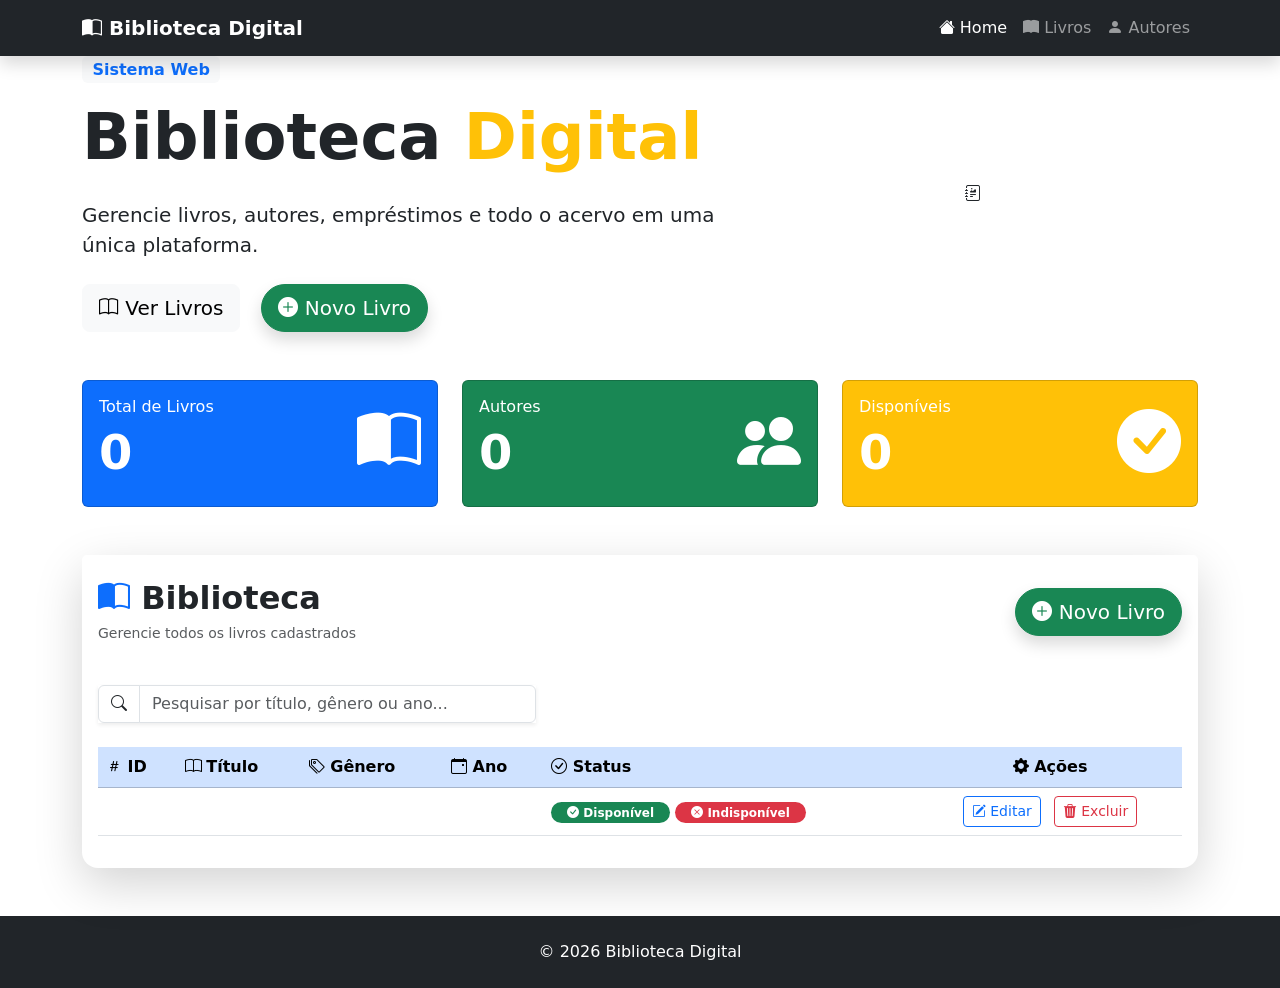
<file: front-ms/src/main/resources/templates/index.html>
<!DOCTYPE html>
<html lang="pt-BR"
      xmlns:th="http://www.thymeleaf.org">

<head>

    <meta charset="UTF-8">
    <meta name="viewport"
          content="width=device-width, initial-scale=1">

    <title>Biblioteca Digital</title>

    <!-- Bootstrap -->

    <link href="https://cdn.jsdelivr.net/npm/bootstrap@5.3.3/dist/css/bootstrap.min.css"
          rel="stylesheet">

    <!-- Bootstrap Icons -->

    <link href="https://cdn.jsdelivr.net/npm/bootstrap-icons@1.11.3/font/bootstrap-icons.min.css"
          rel="stylesheet">

    <!-- CSS -->

    <link rel="stylesheet"
          th:href="@{/css/style.css}">

</head>

<body>

<!-- ================= NAVBAR ================= -->

<nav class="navbar navbar-expand-lg navbar-dark bg-dark shadow">

    <div class="container">

        <a class="navbar-brand fw-bold"
           href="#">

            <i class="bi bi-book-half"></i>

            Biblioteca Digital

        </a>

        <button class="navbar-toggler"
                data-bs-toggle="collapse"
                data-bs-target="#menu">

            <span class="navbar-toggler-icon"></span>

        </button>

        <div class="collapse navbar-collapse"
             id="menu">

            <ul class="navbar-nav ms-auto">

                <li class="nav-item">

                    <a class="nav-link active"
                       th:href="@{/}">
                        <i class="bi bi-house-fill"></i>

                        Home

                    </a>

                </li>

                <li class="nav-item">

                    <a class="nav-link"
                       href="#livros">

                        <i class="bi bi-book-fill"></i>

                        Livros

                    </a>

                </li>

                <li class="nav-item">

                    <a class="nav-link"
                       th:href="@{/autores}">

                        <i class="bi bi-person-fill"></i>

                        Autores

                    </a>

                </li>

            </ul>

        </div>

    </div>

</nav>

<!-- ================= HERO ================= -->
<section class="hero">

    <div class="container">

        <div class="row align-items-center">

            <div class="col-lg-7">

                <span class="badge bg-light text-primary fs-6 mb-3">
                    Sistema Web
                </span>

                <h1 class="display-3 fw-bold">

                    Biblioteca
                    <span class="text-warning">
                        Digital
                    </span>

                </h1>

                <p class="lead mt-4">

                    Gerencie livros, autores,
                    empréstimos e todo o acervo
                    em uma única plataforma.

                </p>

                <div class="mt-4">

                    <a href="#livros"
                       class="btn btn-light btn-lg me-3">

                        <i class="bi bi-book"></i>

                        Ver Livros

                    </a>

                    <a th:href="@{/livros/novo}"
                       class="btn btn-success btn-lg rounded-pill shadow">

                        <i class="bi bi-plus-circle-fill"></i>

                        Novo Livro

                    </a>

                </div>

            </div>

            <div class="col-lg-5 text-center">

                <i class="bi bi-journal-richtext hero-icon"></i>

            </div>

        </div>

    </div>

</section><!-- ================= CARDS ================= -->

<div class="container mt-5">

    <div class="row g-4">

        <!-- Livros -->

        <div class="col-lg-4">

            <div class="card dashboard-card bg-primary text-white">

                <div class="card-body">

                    <div class="d-flex justify-content-between align-items-center">

                        <div>

                            <h6>Total de Livros</h6>

                            <h1 class="display-5 fw-bold"
                                th:text="${livros.size()}">
                                0
                            </h1>

                        </div>

                        <i class="bi bi-book-half display-3"></i>

                    </div>

                </div>

            </div>

        </div>

        <!-- Autores -->

        <div class="col-lg-4">

            <div class="card dashboard-card bg-success text-white">

                <div class="card-body">

                    <div class="d-flex justify-content-between align-items-center">

                        <div>

                            <h6>Autores</h6>

                            <h1 class="display-5 fw-bold"
                                th:text="${autores.size()}">
                                0
                            </h1>

                        </div>

                        <i class="bi bi-people-fill display-3"></i>

                    </div>

                </div>

            </div>

        </div>

        <!-- Disponíveis -->

        <div class="col-lg-4">

            <div class="card dashboard-card bg-warning text-white">

                <div class="card-body">

                    <div class="d-flex justify-content-between align-items-center">

                        <div>

                            <h6>Disponíveis</h6>

                            <h1 class="display-5 fw-bold"
                                th:text="${#lists.size(livros.?[disponivel])}">
                                0
                            </h1>
                        </div>

                        <i class="bi bi-check-circle-fill display-3"></i>

                    </div>

                </div>

            </div>

        </div>

    </div>

</div><!--<!-- ================= TABELA ================= -->

<section id="livros" class="container mt-5 mb-5">

    <div class="card shadow-lg border-0 rounded-4">

        <div class="card-header bg-white border-0 py-4">

            <div class="d-flex justify-content-between align-items-center">

                <div>

                    <h2 class="fw-bold mb-1">
                        <i class="bi bi-book-half text-primary"></i>
                        Biblioteca
                    </h2>

                    <small class="text-muted">
                        Gerencie todos os livros cadastrados
                    </small>

                </div>

                <a th:href="@{/livros/novo}"
                   class="btn btn-success btn-lg rounded-pill shadow">

                    <i class="bi bi-plus-circle-fill"></i>

                    Novo Livro

                </a>

            </div>

        </div>

        <div class="card-body">

            <div class="row mb-4">

                <div class="col-md-5">

                    <div class="input-group shadow-sm">

                        <span class="input-group-text bg-white">

                            <i class="bi bi-search"></i>

                        </span>

                        <input
                                type="text"
                                class="form-control"
                                placeholder="Pesquisar por título, gênero ou ano...">

                    </div>

                </div>

            </div>

            <div class="table-responsive">

                <table class="table table-hover align-middle">

                    <thead class="table-primary">

                    <tr>

                        <th><i class="bi bi-hash"></i> ID</th>

                        <th><i class="bi bi-book"></i> Título</th>

                        <th><i class="bi bi-tags"></i> Gênero</th>

                        <th><i class="bi bi-calendar-event"></i> Ano</th>

                        <th><i class="bi bi-check-circle"></i> Status</th>

                        <th class="text-center">
                            <i class="bi bi-gear-fill"></i>
                            Ações
                        </th>

                    </tr>

                    </thead>

                    <tbody>

                    <tr th:each="livro : ${livros}">

                        <td th:text="${livro.id}"></td>

                        <td class="fw-semibold"
                            th:text="${livro.titulo}">
                        </td>

                        <td th:text="${livro.genero}"></td>

                        <td th:text="${livro.anoPublicacao}"></td>

                        <td>

                            <span th:if="${livro.disponivel}"
                                  class="badge bg-success rounded-pill px-3">

                                <i class="bi bi-check-circle-fill"></i>

                                Disponível

                            </span>

                            <span th:unless="${livro.disponivel}"
                                  class="badge bg-danger rounded-pill px-3">

                                <i class="bi bi-x-circle-fill"></i>

                                Indisponível

                            </span>

                        </td>

                        <td class="text-center">

                            <a th:href="@{/livros/editar/{id}(id=${livro.id})}"
                               class="btn btn-outline-primary btn-sm me-2">

                                <i class="bi bi-pencil-square"></i>

                                Editar

                            </a>

                            <a th:href="@{/livros/excluir/{id}(id=${livro.id})}"
                               class="btn btn-outline-danger btn-sm"
                               onclick="return confirm('Deseja realmente excluir este livro?')">

                                <i class="bi bi-trash3-fill"></i>

                                Excluir

                            </a>

                        </td>

                    </tr>

                    </tbody>

                </table>

            </div>

        </div>

    </div>

</section>
<footer class="bg-dark text-white text-center p-4">

    © 2026 Biblioteca Digital

</footer>

<script src="https://cdn.jsdelivr.net/npm/bootstrap@5.3.3/dist/js/bootstrap.bundle.min.js"></script>

</body>

</html>
</file>
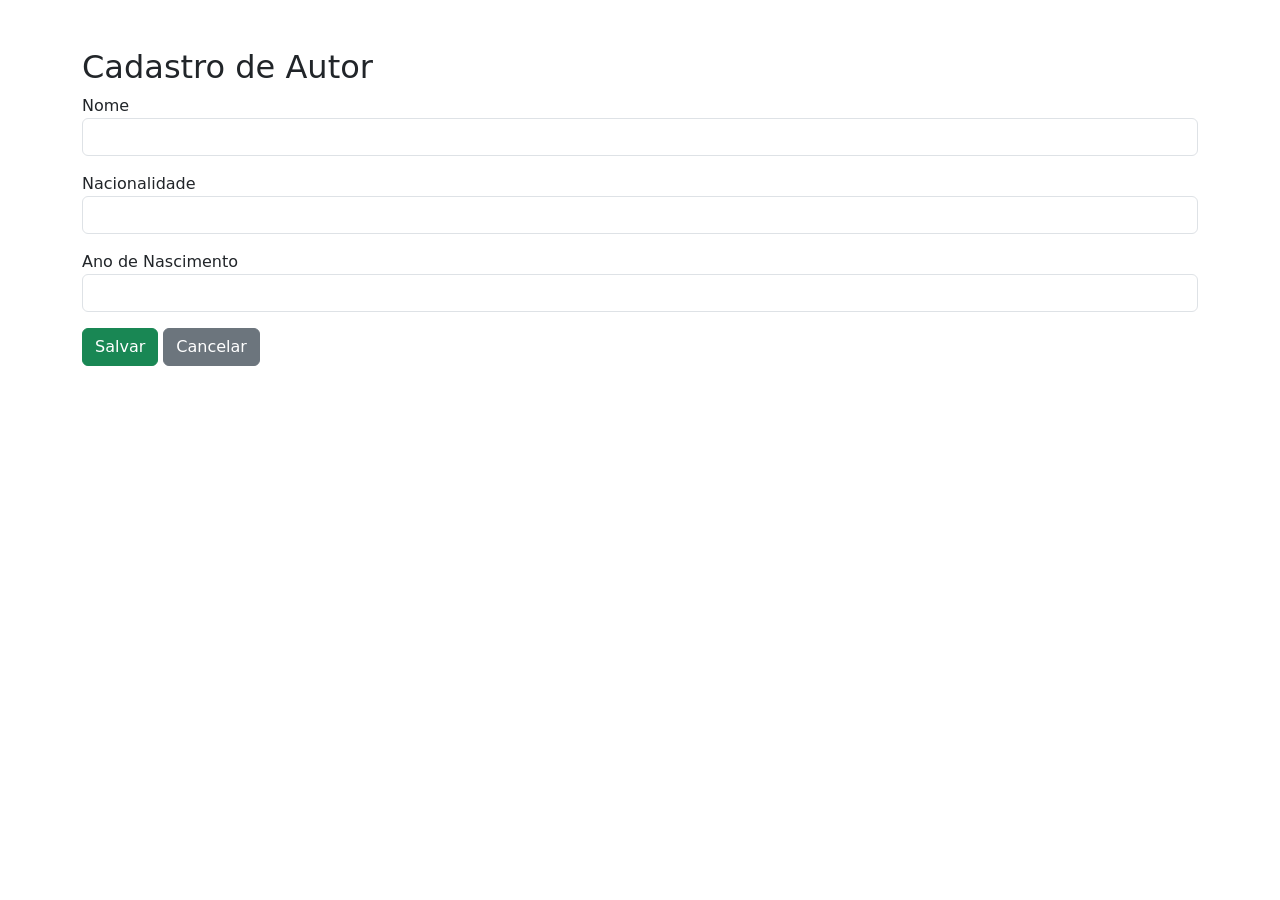
<file: front-ms/src/main/resources/templates/autor-form.html>
<!DOCTYPE html>
<html xmlns:th="http://www.thymeleaf.org">

<head>

    <meta charset="UTF-8">

    <title>Autor</title>

    <link href="https://cdn.jsdelivr.net/npm/bootstrap@5.3.3/dist/css/bootstrap.min.css"
          rel="stylesheet">

</head>

<body class="container mt-5">

<h2>Cadastro de Autor</h2>

<form
        th:action="${autor.id == null} ? @{/autores/salvar} : @{/autores/atualizar}"
        th:object="${autor}"
        method="post">

    <input type="hidden" th:field="*{id}">

    <div class="mb-3">

        <label>Nome</label>

        <input
                class="form-control"
                th:field="*{nome}">

    </div>

    <div class="mb-3">

        <label>Nacionalidade</label>

        <input
                class="form-control"
                th:field="*{nacionalidade}">

    </div>

    <div class="mb-3">

        <label>Ano de Nascimento</label>

        <input
                type="number"
                class="form-control"
                th:field="*{anoNascimento}">

    </div>

    <button class="btn btn-success">

        Salvar

    </button>

    <a
            th:href="@{/autores}"
            class="btn btn-secondary">

        Cancelar

    </a>

</form>

</body>

</html>
</file>
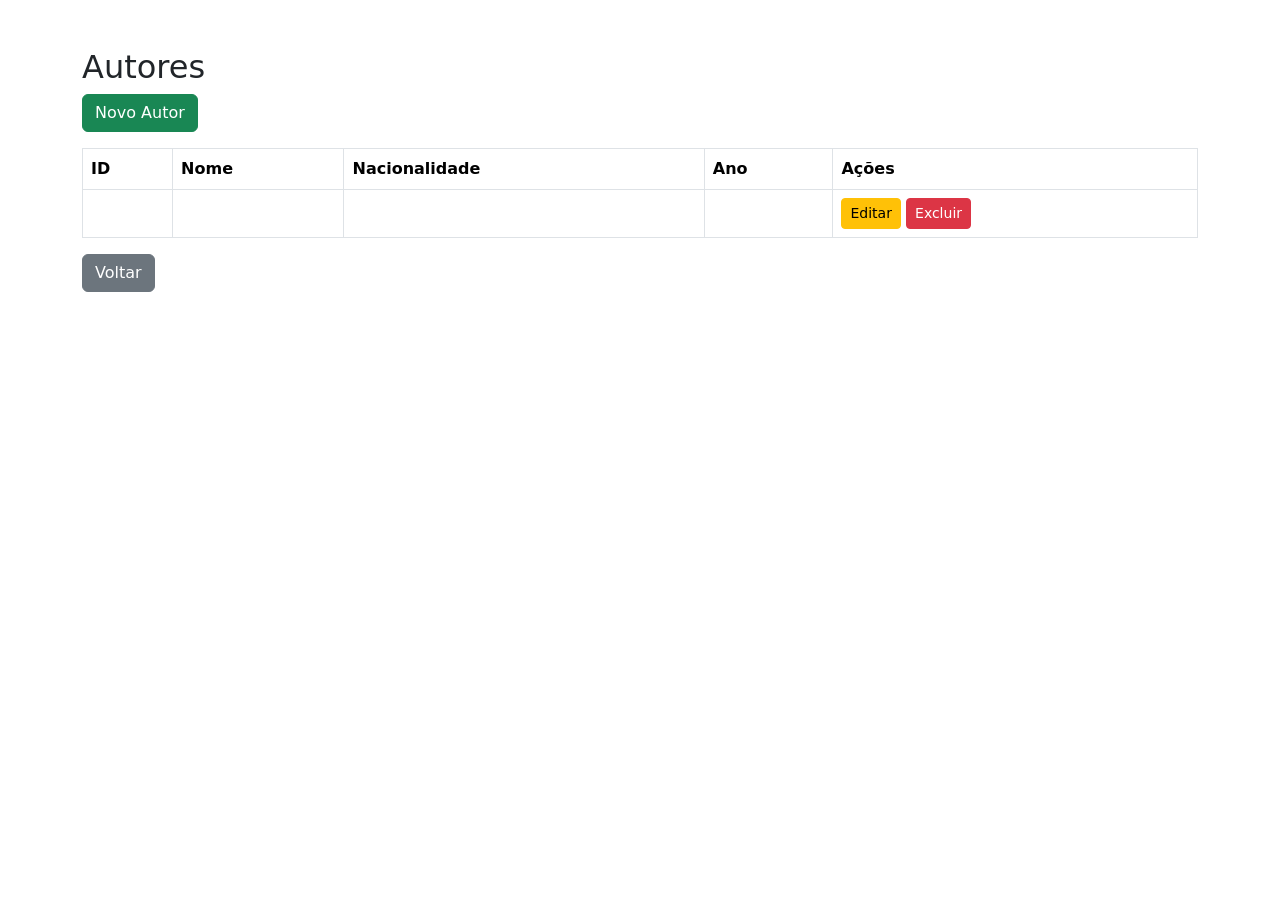
<file: front-ms/src/main/resources/templates/autores.html>
<!DOCTYPE html>
<html xmlns:th="http://www.thymeleaf.org">

<head>

    <meta charset="UTF-8">

    <title>Autores</title>

    <link href="https://cdn.jsdelivr.net/npm/bootstrap@5.3.3/dist/css/bootstrap.min.css"
          rel="stylesheet">

</head>

<body class="container mt-5">

<h2>Autores</h2>

<a th:href="@{/autores/novo}"
   class="btn btn-success mb-3">

    Novo Autor

</a>

<table class="table table-bordered">

    <thead>

    <tr>

        <th>ID</th>
        <th>Nome</th>
        <th>Nacionalidade</th>
        <th>Ano</th>
        <th>Ações</th>

    </tr>

    </thead>

    <tbody>

    <tr th:each="autor : ${autores}">

        <td th:text="${autor.id}"></td>

        <td th:text="${autor.nome}"></td>

        <td th:text="${autor.nacionalidade}"></td>

        <td th:text="${autor.anoNascimento}"></td>

        <td>

            <a
                    th:href="@{/autores/editar/{id}(id=${autor.id})}"
                    class="btn btn-warning btn-sm">

                Editar

            </a>

            <a
                    th:href="@{/autores/excluir/{id}(id=${autor.id})}"
                    class="btn btn-danger btn-sm">

                Excluir

            </a>

        </td>

    </tr>

    </tbody>

</table>

<a th:href="@{/}" class="btn btn-secondary">

    Voltar

</a>

</body>

</html>
</file>
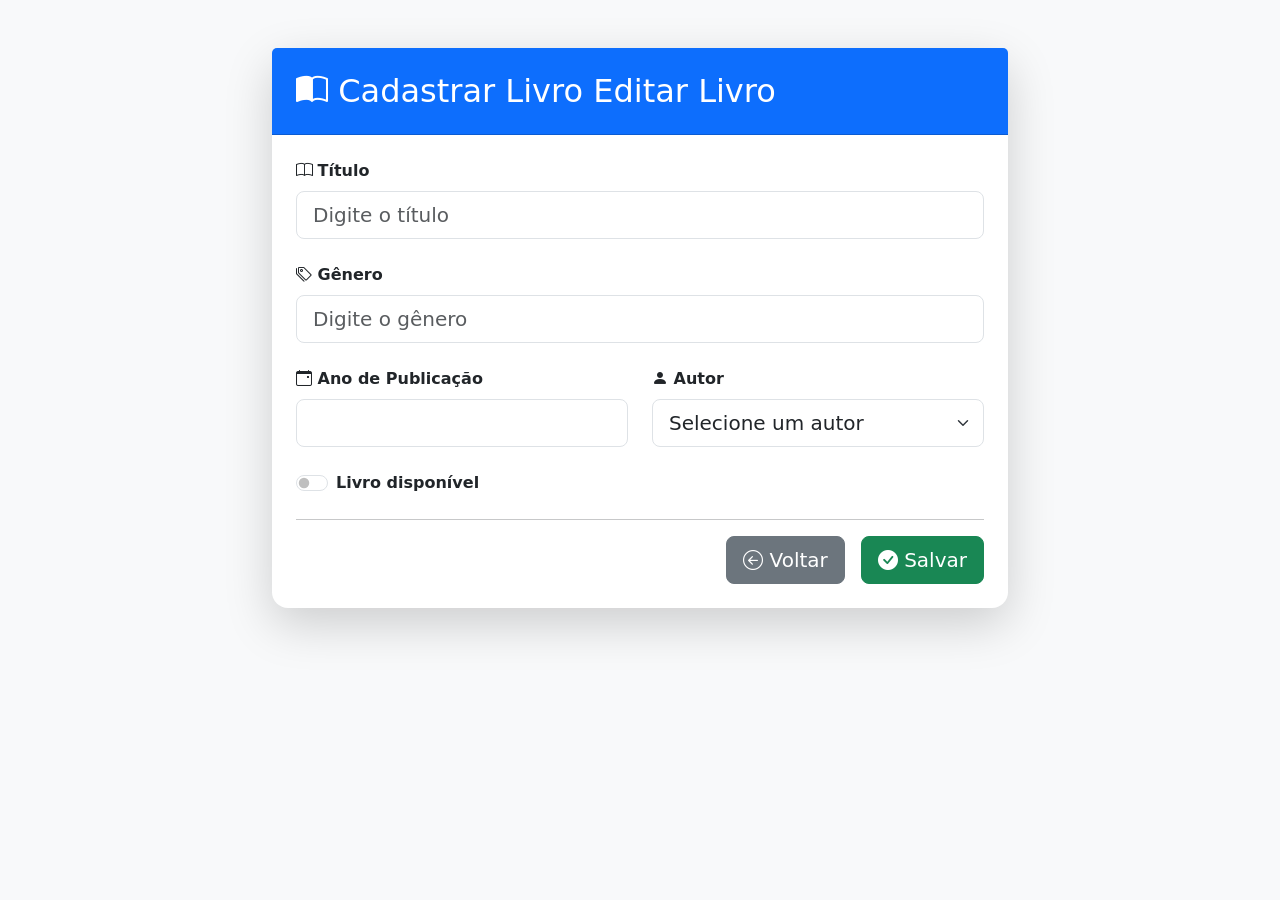
<file: front-ms/src/main/resources/templates/livro-form.html>
<!DOCTYPE html>
<html xmlns:th="http://www.thymeleaf.org" lang="pt-BR">

<head>

    <meta charset="UTF-8">

    <meta name="viewport" content="width=device-width, initial-scale=1.0">

    <title>Cadastro de Livro</title>

    <link href="https://cdn.jsdelivr.net/npm/bootstrap@5.3.3/dist/css/bootstrap.min.css"
          rel="stylesheet">

    <link href="https://cdn.jsdelivr.net/npm/bootstrap-icons@1.11.3/font/bootstrap-icons.css"
          rel="stylesheet">

</head>

<body class="bg-light">

<div class="container py-5">

    <div class="row justify-content-center">

        <div class="col-lg-8">

            <div class="card shadow-lg border-0 rounded-4">

                <div class="card-header bg-primary text-white p-4">

                    <h2 class="mb-0">

                        <i class="bi bi-book-half"></i>

                        <span th:if="${livro.id == null}">
                            Cadastrar Livro
                        </span>

                        <span th:unless="${livro.id == null}">
                            Editar Livro
                        </span>

                    </h2>

                </div>

                <div class="card-body p-4">

                    <form
                            th:action="${livro.id == null} ? @{/livros/salvar} : @{/livros/atualizar}"
                            th:object="${livro}"
                            method="post">

                        <!-- ID oculto -->
                        <input
                                type="hidden"
                                th:field="*{id}">

                        <div class="mb-4">

                            <label class="form-label fw-bold">

                                <i class="bi bi-book"></i>

                                Título

                            </label>

                            <input
                                    type="text"
                                    class="form-control form-control-lg"
                                    placeholder="Digite o título"
                                    th:field="*{titulo}"
                                    required>

                        </div>

                        <div class="mb-4">

                            <label class="form-label fw-bold">

                                <i class="bi bi-tags"></i>

                                Gênero

                            </label>

                            <input
                                    type="text"
                                    class="form-control form-control-lg"
                                    placeholder="Digite o gênero"
                                    th:field="*{genero}"
                                    required>

                        </div>

                        <div class="row">

                            <div class="col-md-6">

                                <div class="mb-4">

                                    <label class="form-label fw-bold">

                                        <i class="bi bi-calendar-event"></i>

                                        Ano de Publicação

                                    </label>

                                    <input
                                            type="number"
                                            class="form-control form-control-lg"
                                            th:field="*{anoPublicacao}"
                                            required>

                                </div>

                            </div>

                            <div class="col-md-6">

                                <div class="mb-4">

                                    <label class="form-label fw-bold">

                                        <i class="bi bi-person-fill"></i>

                                        Autor

                                    </label>

                                    <select
                                            class="form-select form-select-lg"
                                            th:field="*{autorId}"
                                            required>

                                        <option value="">Selecione um autor</option>

                                        <option
                                                th:each="autor : ${autores}"
                                                th:value="${autor.id}"
                                                th:text="${autor.nome}">
                                        </option>

                                    </select>

                                </div>

                            </div>

                        </div>

                        <div class="form-check form-switch mb-4">

                            <input
                                    class="form-check-input"
                                    type="checkbox"
                                    th:field="*{disponivel}">

                            <label class="form-check-label fw-bold">

                                Livro disponível

                            </label>

                        </div>

                        <hr>

                        <div class="d-flex justify-content-end gap-3">

                            <a
                                    th:href="@{/}"
                                    class="btn btn-secondary btn-lg">

                                <i class="bi bi-arrow-left-circle"></i>

                                Voltar

                            </a>

                            <button
                                    type="submit"
                                    class="btn btn-success btn-lg">

                                <i class="bi bi-check-circle-fill"></i>

                                Salvar

                            </button>

                        </div>

                    </form>

                </div>

            </div>

        </div>

    </div>

</div>

<script src="https://cdn.jsdelivr.net/npm/bootstrap@5.3.3/dist/js/bootstrap.bundle.min.js"></script>

</body>

</html>
</file>
